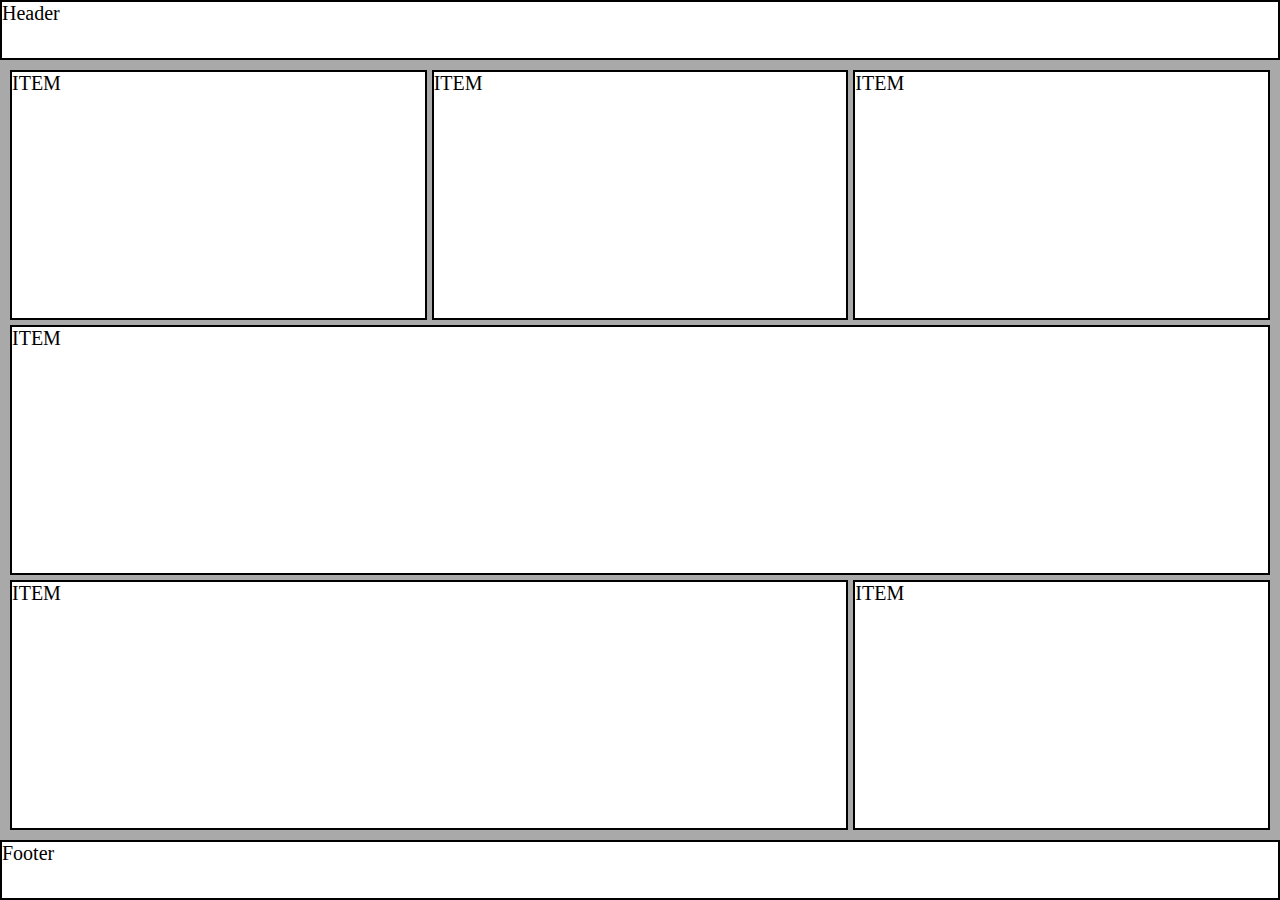
<file: cssmoderno/exerciciodeGrid/index.html>
<!DOCTYPE html>
<html lang="en">
<head>
    <meta charset="UTF-8">
    <meta http-equiv="X-UA-Compatible" content="IE=edge">
    <meta name="viewport" content="width=device-width, initial-scale=1.0">
    <title>Grid</title>
    <link rel="stylesheet" href="style.css">
</head>
<body>
    <div class="container">
        <header class="header">
            <p>Header</p>
        </header>
        <section class="main-content">

            <div class="item item1">
                <p>ITEM</p>
            </div>

            <div class="item item2">
                <p>ITEM</p>
            </div>

            <div class="item item3">
                <p>ITEM</p>
            </div>

            <div class="item item4">
                <p>ITEM</p>
            </div>

            <div class="item item5">
                <p>ITEM</p>
            </div>
            
            <div class="item item6">
                <p>ITEM</p>
            </div>
        </section>
        <footer class="footer">
            <p>Footer</p>
        </footer>
    </div>
</body>
</html>
</file>
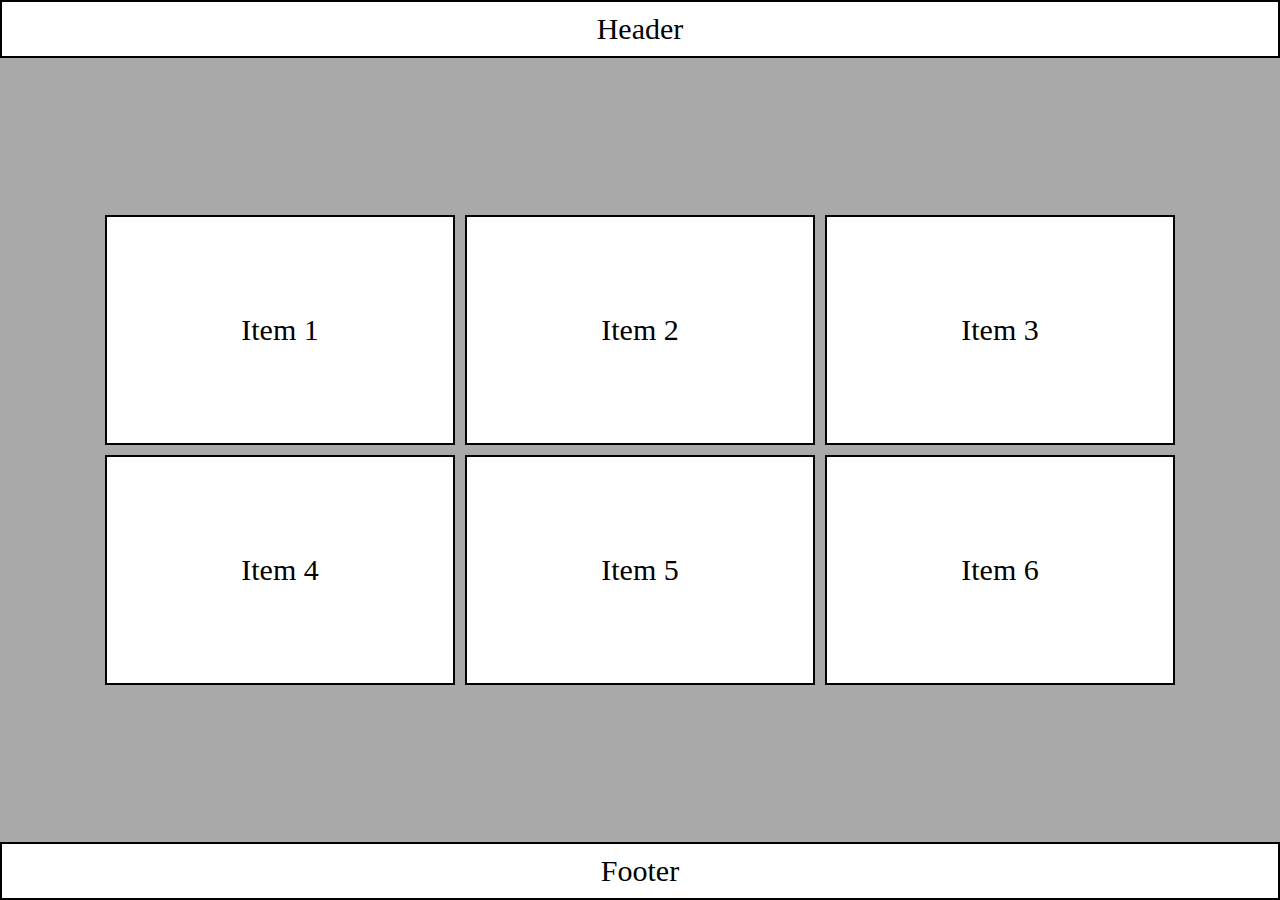
<file: cssmoderno/exFlexBox/index.html>
<!DOCTYPE html>
<html lang="en">
<head>
    <meta charset="UTF-8">
    <meta http-equiv="X-UA-Compatible" content="IE=edge">
    <meta name="viewport" content="width=device-width, initial-scale=1.0">
    <title>Exercicio Flexbox</title>
    <link rel="stylesheet" href="./style.css">
</head>
<body>
    <div class="container">
        <header class="header">
            <p class="paragraph">Header</p>
        </header>
        <section class="main-content">
            <div class="item">
                <p class="paragraph">Item 1</p>
            </div>
            <div class="item">
                <p class="paragraph">Item 2</p>
            </div>
            <div class="item">
                <p class="paragraph">Item 3</p>
            </div>
            <div class="item">
                <p class="paragraph">Item 4</p>
            </div>
            <div class="item">
                <p class="paragraph">Item 5</p>
            </div>
            <div class="item">
                <p class="paragraph">Item 6</p>
            </div>
        </section>
        <footer class="footer">
            <p class="paragraph">Footer</p>
        </footer>
    </div>
</body>
</html>
</file>
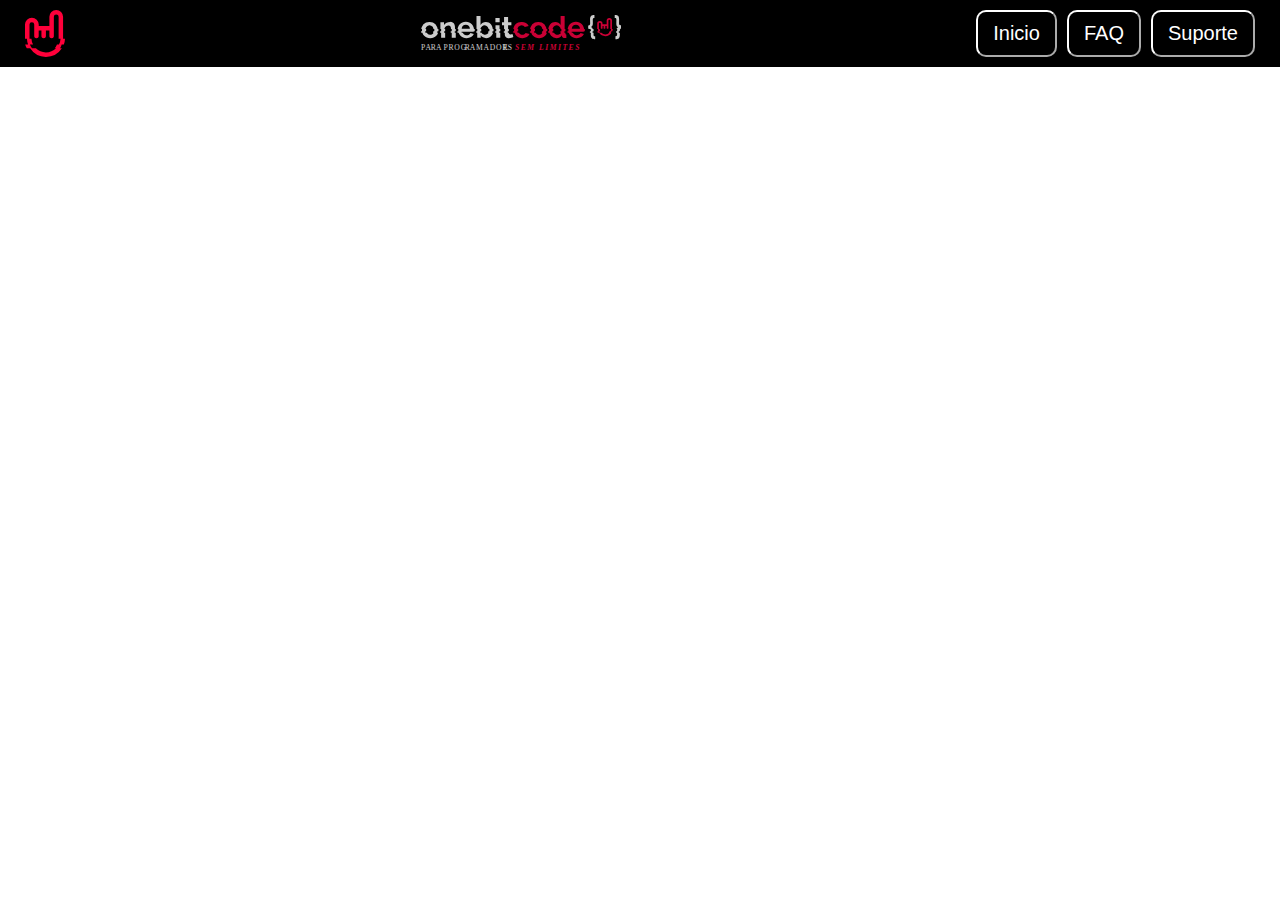
<file: cssmoderno/exHEADERcss/index.html>
<!DOCTYPE html>
<html lang="en">
<head>
    <meta charset="UTF-8">
    <meta http-equiv="X-UA-Compatible" content="IE=edge">
    <meta name="viewport" content="width=device-width, initial-scale=1.0">
    <title>Exercicio de fixação</title>
    <link rel="stylesheet" href="./style.css">
</head>
<body>
    <header class="header">
        <img src="./imagens/iconrock-red.svg" alt="logo-rock" class="logo-rock">
        <img src="./imagens/logo-onebitcode.svg" alt="logo-onebitcode" class="logo-onebitcode">
        <div class="buttons">
            <button class="buttonHeader">
                Inicio
            </button>

            <button class="buttonHeader">
                FAQ
            </button>

            <button class="buttonHeader">
                Suporte
            </button>
        </div>
    </header>
</body>
</html>
</file>
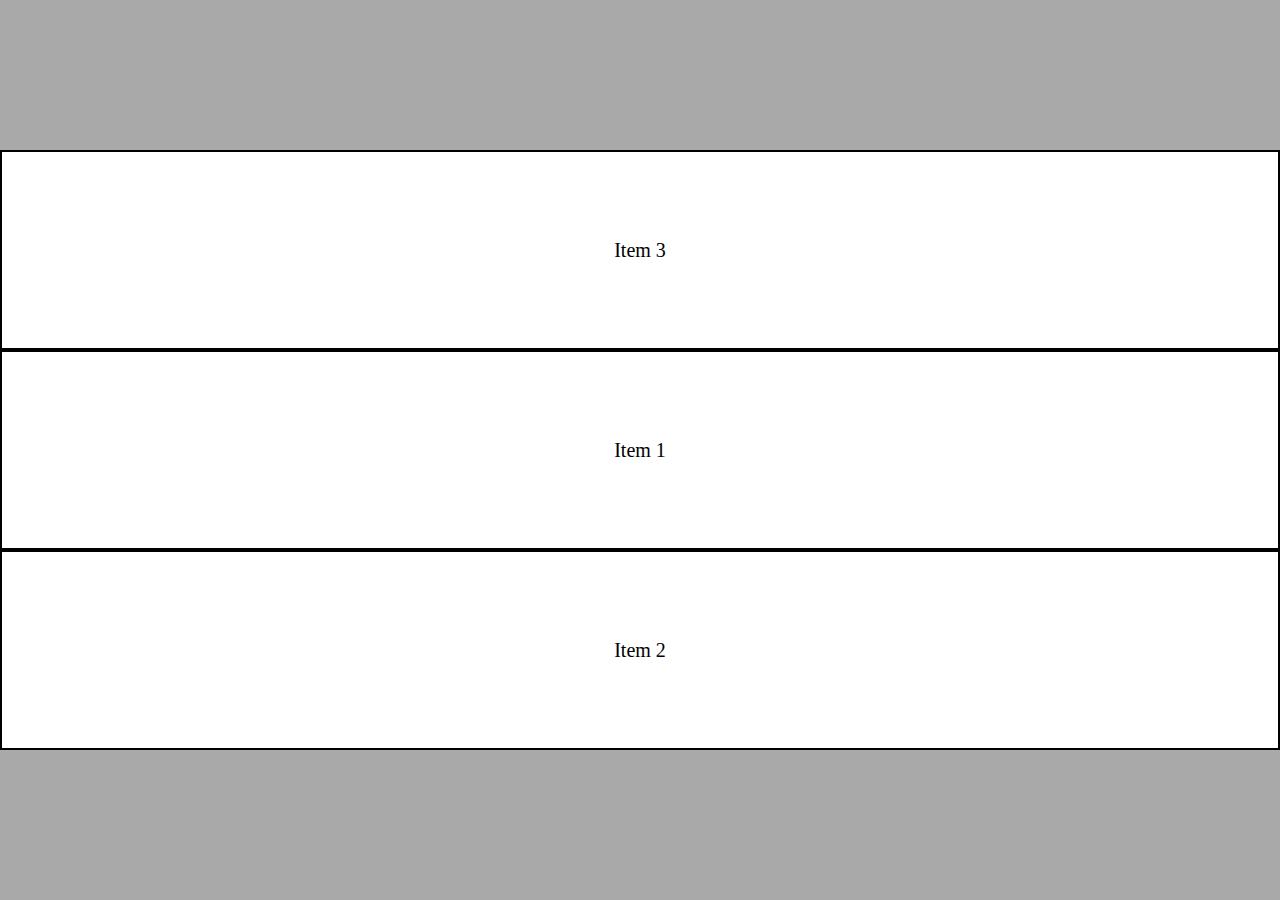
<file: cssmoderno/Flex-Items/index.html>
<!DOCTYPE html>
<html lang="en">
<head>
    <meta charset="UTF-8">
    <meta http-equiv="X-UA-Compatible" content="IE=edge">
    <meta name="viewport" content="width=device-width, initial-scale=1.0">
    <title>Flexbox layout</title>
    <link rel="stylesheet" href="./style.css">
</head>
<body>
    <div class="container">
        <div class="item item1">
            <p>Item 1</p>
        </div>
        <div class="item item2">
            <p>Item 2</p>
        </div>
        <div class="item item3">
            <p>Item 3</p>
        </div>
    </div>
</body>
</html>
</file>
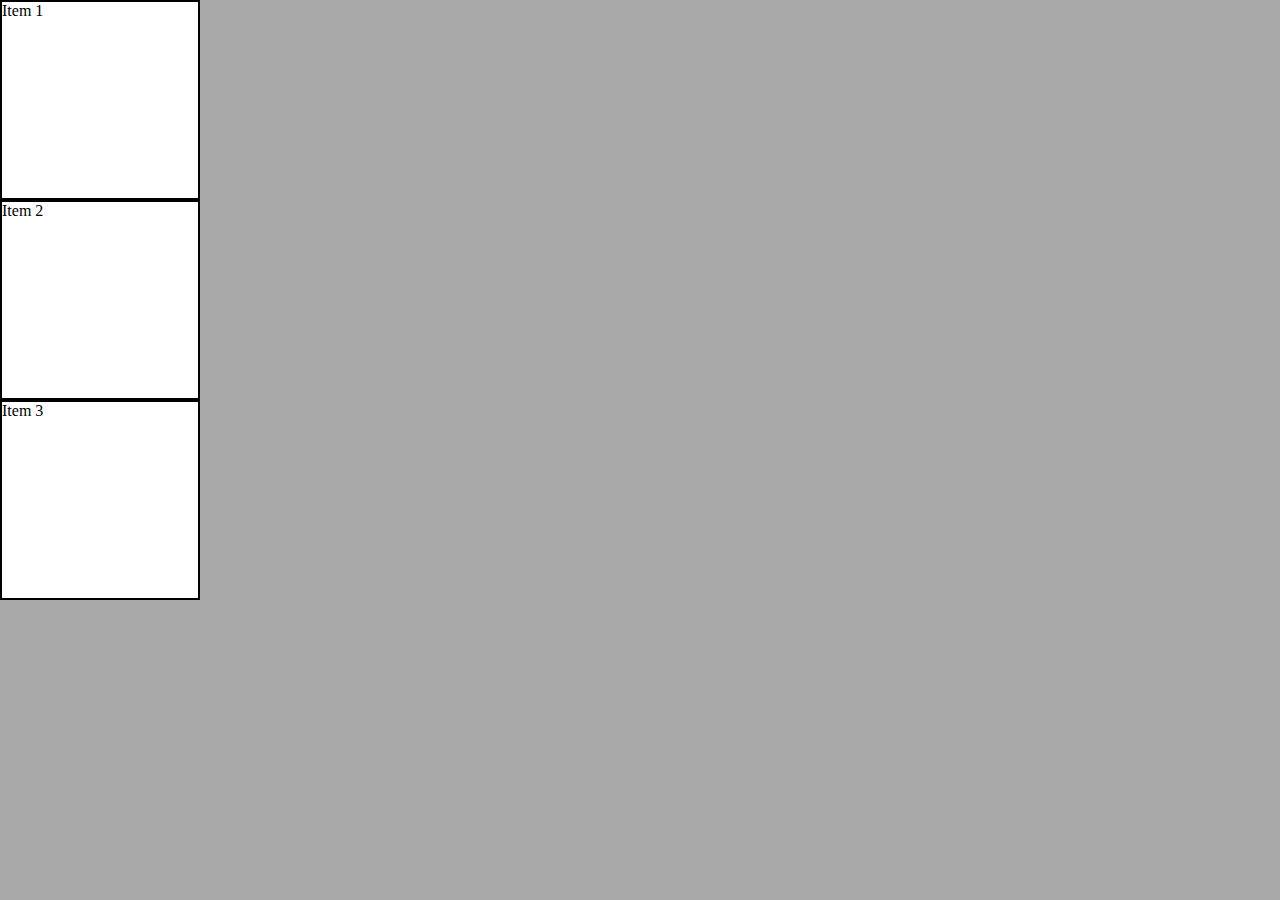
<file: cssmoderno/LayoutFlex/index.html>
<!DOCTYPE html>
<html lang="en">
<head>
    <meta charset="UTF-8">
    <meta http-equiv="X-UA-Compatible" content="IE=edge">
    <meta name="viewport" content="width=device-width, initial-scale=1.0">
    <title>Flexbox layout</title>
    <link rel="stylesheet" href="./style.css">
</head>
<body>
    <div class="container">
        <div class="item">
            <p>Item 1</p>
        </div>
        <div class="item">
            <p>Item 2</p>
        </div>
        <div class="item">
            <p>Item 3</p>
        </div>
    </div>
</body>
</html>
</file>
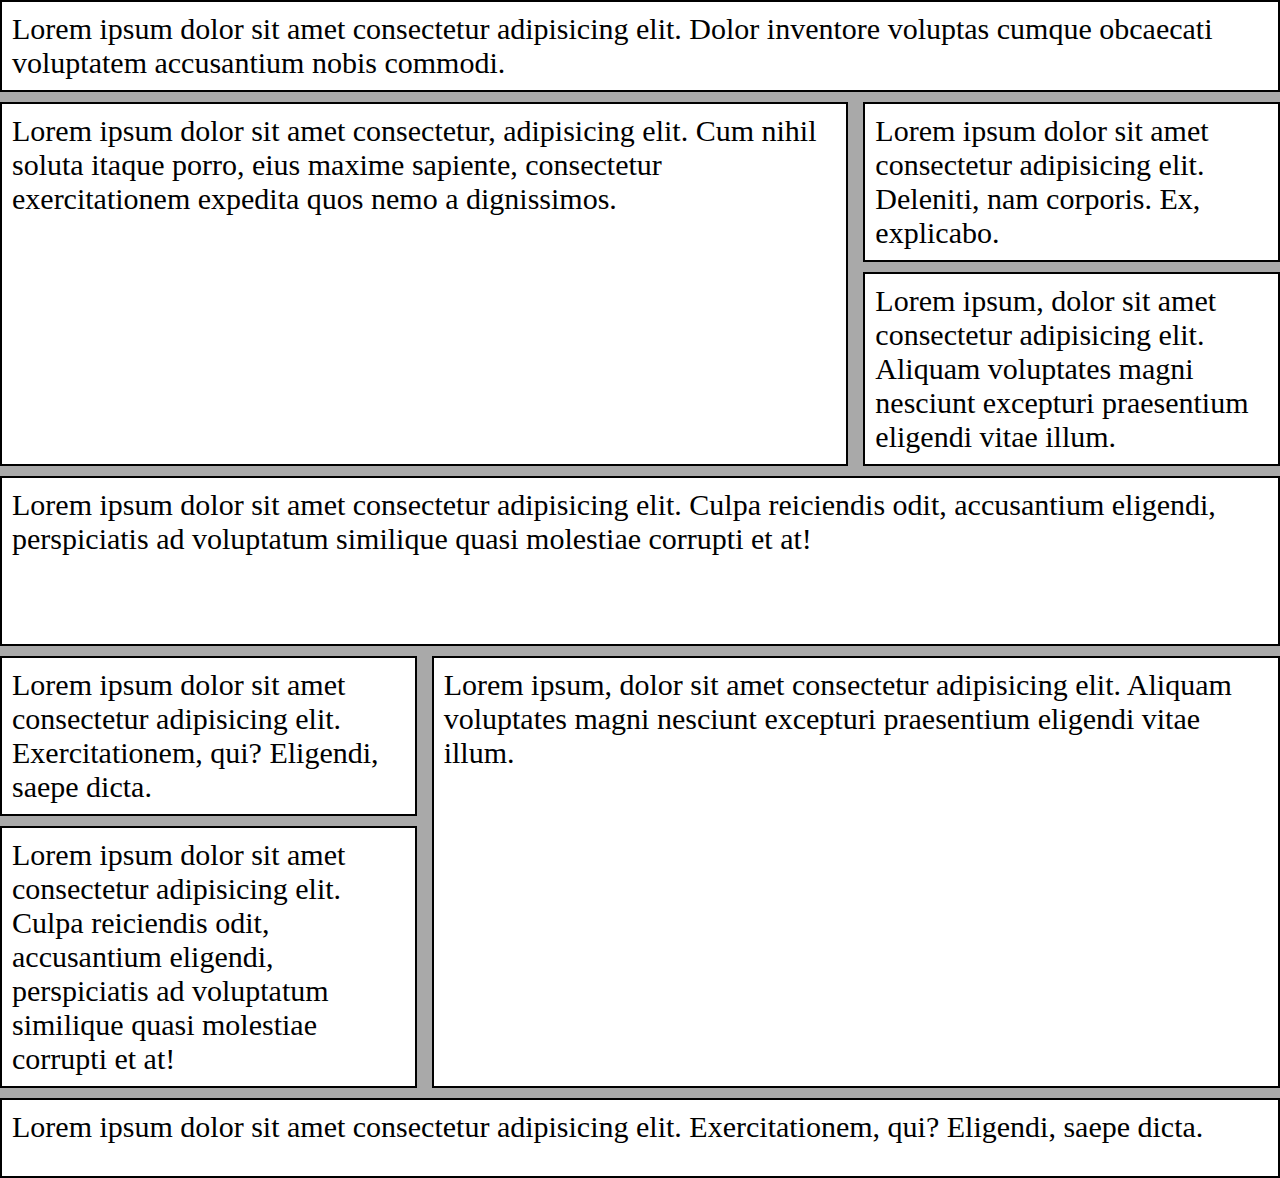
<file: cssmoderno/ManipulandoLinhasColunas/index.html>
<!DOCTYPE html>
<html lang="en">
<head>
    <meta charset="UTF-8">
    <meta http-equiv="X-UA-Compatible" content="IE=edge">
    <meta name="viewport" content="width=device-width, initial-scale=1.0">
    <title>Grid layout Ex</title>
    <link rel="stylesheet" href="style.css">
</head>
<body>
    <div class="container">
        <div class="item item1">
          <p>
            Lorem ipsum dolor sit amet consectetur adipisicing elit. Dolor inventore voluptas cumque obcaecati voluptatem
            accusantium nobis commodi.
          </p>
        </div>
        <div class="item item2" >
          <p>
            Lorem ipsum dolor sit amet consectetur, adipisicing elit. Cum nihil soluta itaque porro, eius maxime sapiente,
            consectetur exercitationem expedita quos nemo a dignissimos.
          </p>
        </div>
        <div class="item item3">
          <p>
            Lorem ipsum dolor sit amet consectetur adipisicing elit. Deleniti, nam corporis. Ex, explicabo.
          </p>
        </div>
        <div class="item item4">
          <p>
            Lorem ipsum, dolor sit amet consectetur adipisicing elit. Aliquam voluptates magni nesciunt excepturi
            praesentium eligendi vitae illum.
          </p>
        </div>
        <div class="item item5">
          <p>
            Lorem ipsum dolor sit amet consectetur adipisicing elit. Culpa reiciendis odit, accusantium eligendi,
            perspiciatis ad voluptatum similique quasi molestiae corrupti et at!
          </p>
        </div>
        <div class="item item6">
          <p>
            Lorem ipsum dolor sit amet consectetur adipisicing elit. Exercitationem, qui? Eligendi, saepe dicta.
          </p>
        </div>
        <div class="item item7">
          <p>
            Lorem ipsum, dolor sit amet consectetur adipisicing elit. Aliquam voluptates magni nesciunt excepturi
            praesentium eligendi vitae illum.
          </p>
        </div>
        <div class="item item8">
          <p>
            Lorem ipsum dolor sit amet consectetur adipisicing elit. Culpa reiciendis odit, accusantium eligendi,
            perspiciatis ad voluptatum similique quasi molestiae corrupti et at!
          </p>
        </div>
        <div class="item item9">
          <p>
            Lorem ipsum dolor sit amet consectetur adipisicing elit. Exercitationem, qui? Eligendi, saepe dicta.
          </p>
        </div>
      </div>
</body>
</html>
</file>
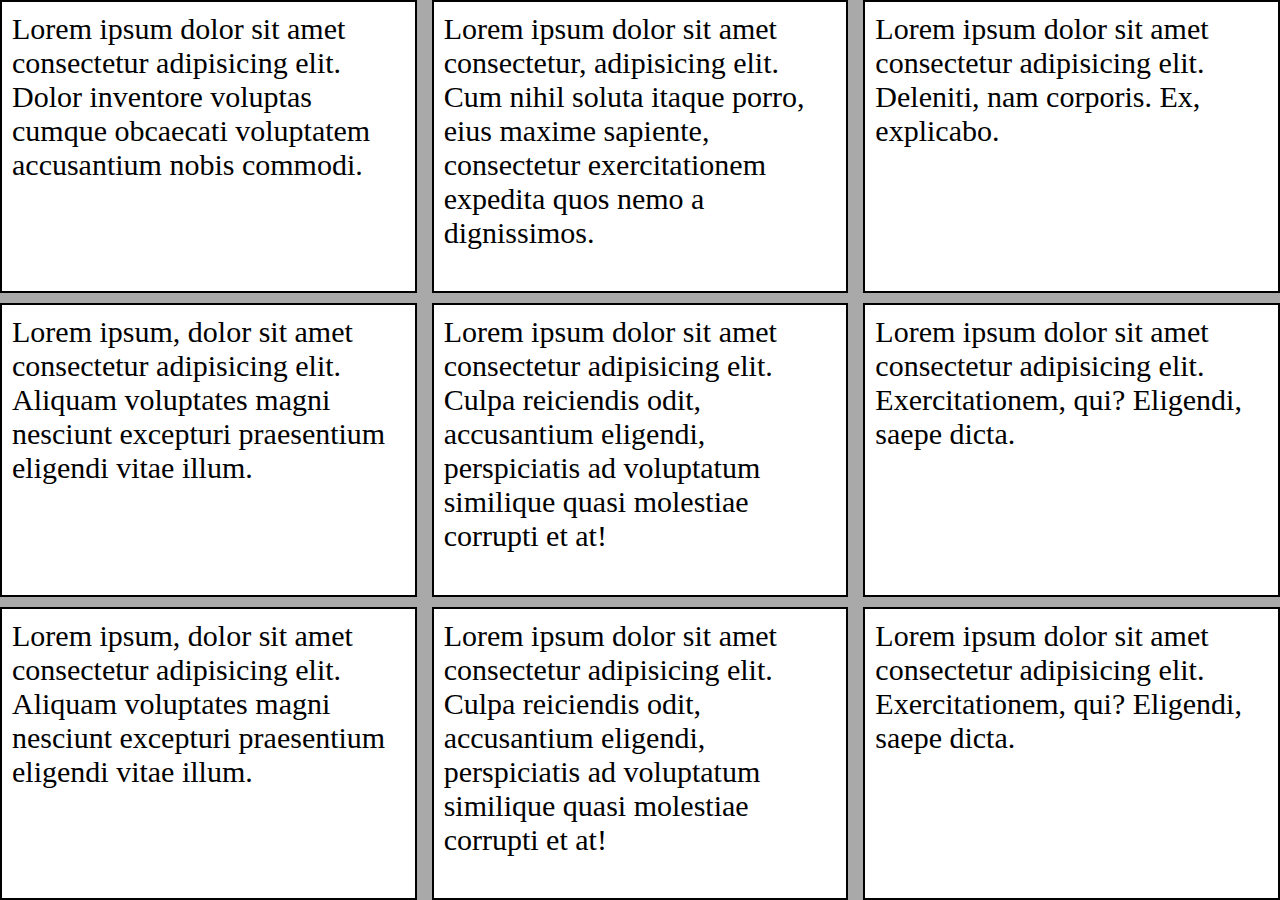
<file: cssmoderno/modificandoLayout/index.html>
<!DOCTYPE html>
<html lang="en">
<head>
    <meta charset="UTF-8">
    <meta http-equiv="X-UA-Compatible" content="IE=edge">
    <meta name="viewport" content="width=device-width, initial-scale=1.0">
    <title>Grid layout</title>
    <link rel="stylesheet" href="style.css">
</head>
<body>
    <div class="container">
        <div class="item">
          <p>
            Lorem ipsum dolor sit amet consectetur adipisicing elit. Dolor inventore voluptas cumque obcaecati voluptatem
            accusantium nobis commodi.
          </p>
        </div>
        <div class="item">
          <p>
            Lorem ipsum dolor sit amet consectetur, adipisicing elit. Cum nihil soluta itaque porro, eius maxime sapiente,
            consectetur exercitationem expedita quos nemo a dignissimos.
          </p>
        </div>
        <div class="item">
          <p>
            Lorem ipsum dolor sit amet consectetur adipisicing elit. Deleniti, nam corporis. Ex, explicabo.
          </p>
        </div>
        <div class="item">
          <p>
            Lorem ipsum, dolor sit amet consectetur adipisicing elit. Aliquam voluptates magni nesciunt excepturi
            praesentium eligendi vitae illum.
          </p>
        </div>
        <div class="item">
          <p>
            Lorem ipsum dolor sit amet consectetur adipisicing elit. Culpa reiciendis odit, accusantium eligendi,
            perspiciatis ad voluptatum similique quasi molestiae corrupti et at!
          </p>
        </div>
        <div class="item">
          <p>
            Lorem ipsum dolor sit amet consectetur adipisicing elit. Exercitationem, qui? Eligendi, saepe dicta.
          </p>
        </div>
        <div class="item">
          <p>
            Lorem ipsum, dolor sit amet consectetur adipisicing elit. Aliquam voluptates magni nesciunt excepturi
            praesentium eligendi vitae illum.
          </p>
        </div>
        <div class="item">
          <p>
            Lorem ipsum dolor sit amet consectetur adipisicing elit. Culpa reiciendis odit, accusantium eligendi,
            perspiciatis ad voluptatum similique quasi molestiae corrupti et at!
          </p>
        </div>
        <div class="item">
          <p>
            Lorem ipsum dolor sit amet consectetur adipisicing elit. Exercitationem, qui? Eligendi, saepe dicta.
          </p>
        </div>
      </div>
</body>
</html>
</file>
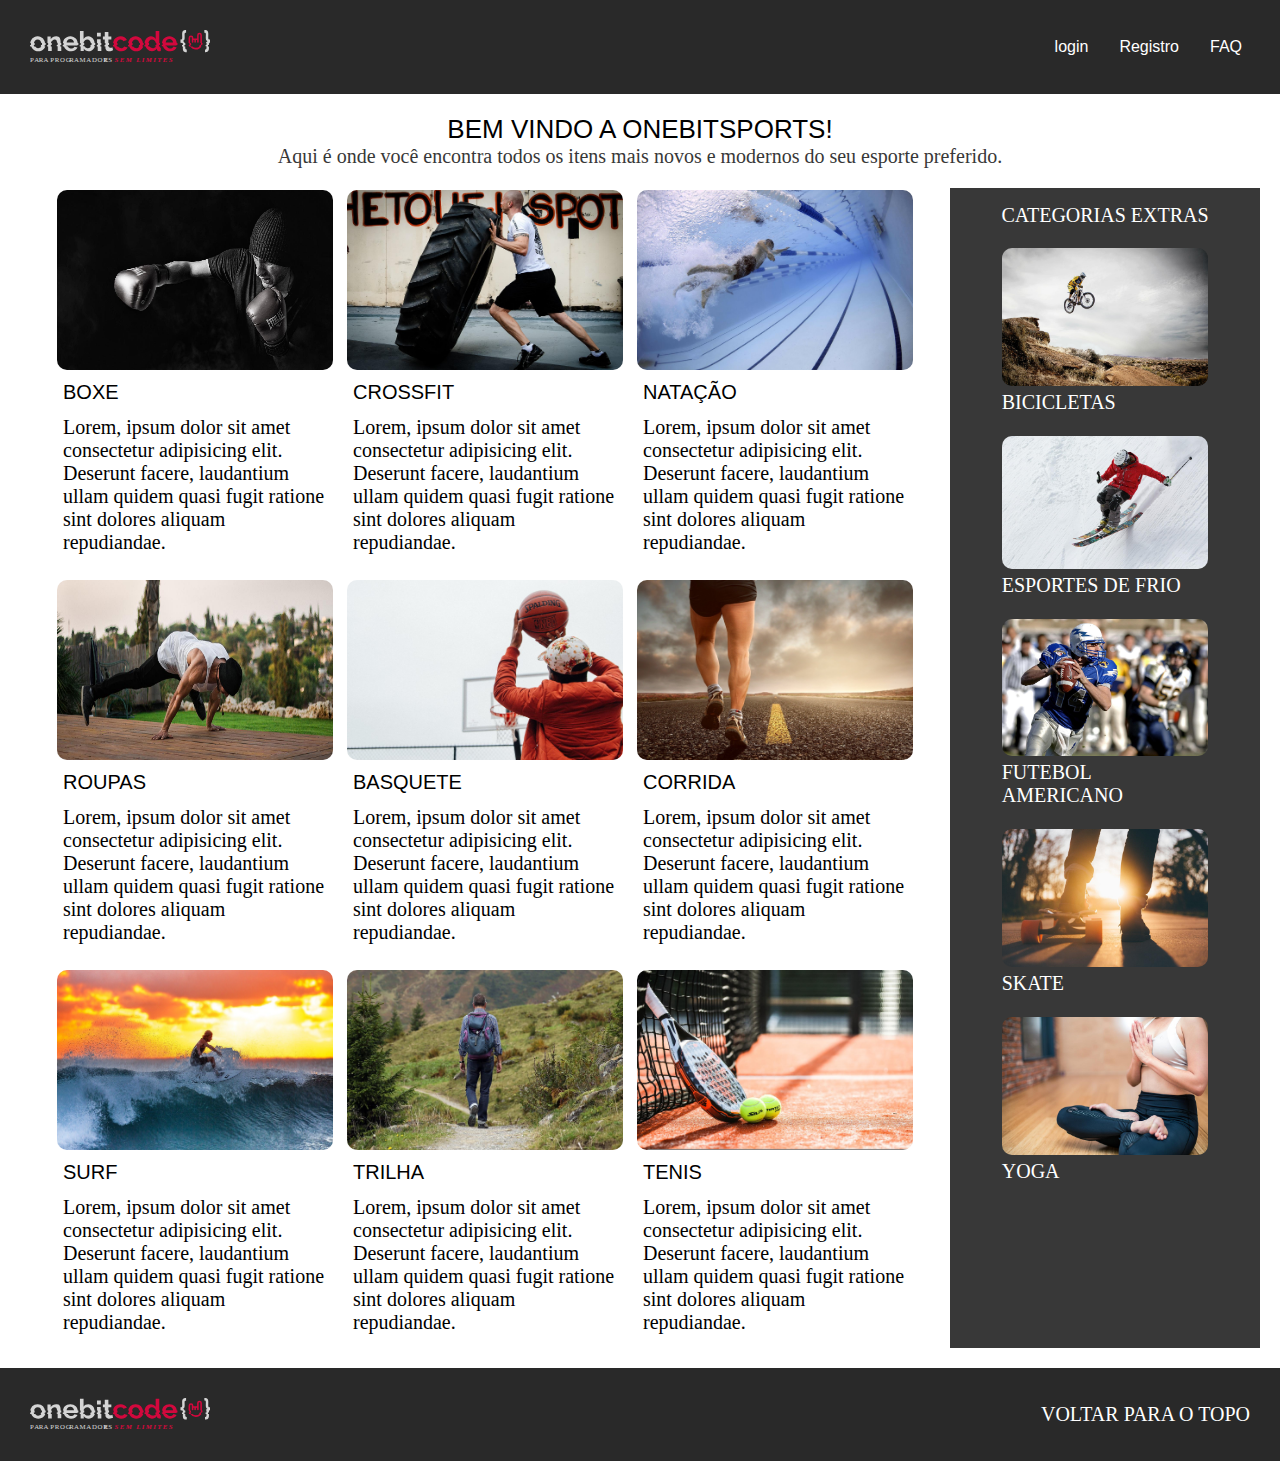
<file: cssmoderno/projetoflexbox-grid/index.html>
<!DOCTYPE html>
<html lang="en">
<head>
    <meta charset="UTF-8">
    <meta http-equiv="X-UA-Compatible" content="IE=edge">
    <meta name="viewport" content="width=device-width, initial-scale=1.0">
    <title>Projeto</title>
    <link rel="stylesheet" href="style.css">
</head>

<body>
    <div class="container">
        <header class="header">
            <img src="./imagens/logo-onebitcode.svg" alt="log-header" class="logoNavBar">
            <div class="headerBtnGroup">
                <button class="navBtn">login</button>
                <button class="navBtn">Registro</button>
                <button class="navBtn">FAQ</button>
            </div>
        </header>
        <p class="sectionTitle" id="backToTop">BEM VINDO A ONEBITSPORTS!</p>
        <p class="sectionDescription">Aqui é onde você encontra todos os itens mais novos e modernos do seu esporte preferido.</p>
        
        <section class="gridContainer">
            <div class="mainContent">
                <div class="categoryCard">
                    <img src="./imagens/boxe.jpg" alt="mainCardImg" class="mainCardImg">
                    <p class="mainCategoryCardTitle">BOXE</p>
                    <p class="mainCategoryCardDescription">Lorem, ipsum dolor sit amet consectetur adipisicing elit. Deserunt facere, laudantium ullam quidem quasi fugit ratione sint dolores aliquam repudiandae.</p>
                </div>

                <div class="categoryCard">
                    <img src="./imagens/crossfit.jpg" alt="mainCardImg" class="mainCardImg">
                    <p class="mainCategoryCardTitle">CROSSFIT</p>
                    <p class="mainCategoryCardDescription">Lorem, ipsum dolor sit amet consectetur adipisicing elit. Deserunt facere, laudantium ullam quidem quasi fugit ratione sint dolores aliquam repudiandae.</p>
                </div>

                <div class="categoryCard">
                    <img src="./imagens/natacao.jpg" alt="mainCardImg" class="mainCardImg">
                    <p class="mainCategoryCardTitle">NATAÇÃO</p>
                    <p class="mainCategoryCardDescription">Lorem, ipsum dolor sit amet consectetur adipisicing elit. Deserunt facere, laudantium ullam quidem quasi fugit ratione sint dolores aliquam repudiandae.</p>
                </div>

                <div class="categoryCard">
                    <img src="./imagens/roupas.jpg" alt="mainCardImg" class="mainCardImg">
                    <p class="mainCategoryCardTitle">ROUPAS</p>
                    <p class="mainCategoryCardDescription">Lorem, ipsum dolor sit amet consectetur adipisicing elit. Deserunt facere, laudantium ullam quidem quasi fugit ratione sint dolores aliquam repudiandae.</p>
                </div>

                <div class="categoryCard">
                    <img src="./imagens/basquete.jpg" alt="mainCardImg" class="mainCardImg">
                    <p class="mainCategoryCardTitle">BASQUETE</p>
                    <p class="mainCategoryCardDescription">Lorem, ipsum dolor sit amet consectetur adipisicing elit. Deserunt facere, laudantium ullam quidem quasi fugit ratione sint dolores aliquam repudiandae.</p>
                </div>

                <div class="categoryCard">
                    <img src="./imagens/corrida.jpg" alt="mainCardImg" class="mainCardImg">
                    <p class="mainCategoryCardTitle">CORRIDA</p>
                    <p class="mainCategoryCardDescription">Lorem, ipsum dolor sit amet consectetur adipisicing elit. Deserunt facere, laudantium ullam quidem quasi fugit ratione sint dolores aliquam repudiandae.</p>
                </div>

                <div class="categoryCard">
                    <img src="./imagens/surf.jpg" alt="mainCardImg" class="mainCardImg">
                    <p class="mainCategoryCardTitle">SURF</p>
                    <p class="mainCategoryCardDescription">Lorem, ipsum dolor sit amet consectetur adipisicing elit. Deserunt facere, laudantium ullam quidem quasi fugit ratione sint dolores aliquam repudiandae.</p>
                </div>

                <div class="categoryCard">
                    <img src="./imagens/trilha.jpg" alt="mainCardImg" class="mainCardImg">
                    <p class="mainCategoryCardTitle">TRILHA</p>
                    <p class="mainCategoryCardDescription">Lorem, ipsum dolor sit amet consectetur adipisicing elit. Deserunt facere, laudantium ullam quidem quasi fugit ratione sint dolores aliquam repudiandae.</p>
                </div>

                <div class="categoryCard">
                    <img src="./imagens/tenis.jpg" alt="mainCardImg" class="mainCardImg">
                    <p class="mainCategoryCardTitle">TENIS</p>
                    <p class="mainCategoryCardDescription">Lorem, ipsum dolor sit amet consectetur adipisicing elit. Deserunt facere, laudantium ullam quidem quasi fugit ratione sint dolores aliquam repudiandae.</p>
                </div>
            </div>
            <div class="sidebarContent">
                <p>CATEGORIAS EXTRAS</p>
                <div class="sidebarCard">
                    <img src="./imagens/bicicletas.jpg" alt="sidebarCardImg" class="sidebarCardImg">
                    <p class="sideCardTitle">BICICLETAS</p>
                </div>

                <div  class="sidebarCard">
                    <img src="./imagens/esportesNaNeve.jpg" alt="sidebarCardImg" class="sidebarCardImg">
                    <p class="sideCardTitle">ESPORTES DE FRIO</p>
                </div>

                <div  class="sidebarCard">
                    <img src="./imagens/futebolAmericano.jpg" alt="sidebarCardImg" class="sidebarCardImg">
                    <p class="sideCardTitle">FUTEBOL AMERICANO</p>
                </div>

                <div class="sidebarCard">
                    <img src="./imagens/skate.jpg" alt="sidebarCardImg" class="sidebarCardImg">
                    <p class="sideCardTitle">SKATE</p>
                </div>

                <div class="sidebarCard">
                    <img src="./imagens/yoga.jpg" alt="sidebarCardImg" class="sidebarCardImg">
                    <p class="sideCardTitle">YOGA</p>
                </div>
            </div>
        </section>
        <footer class="footer">
            <img src="./imagens/logo-onebitcode.svg" alt="logo-footer" class="logoFooter">
            <a href="#backToTop" class="footerAnchor"> VOLTAR PARA O TOPO</a>
        </footer>
    </div>
</body>

</html>
</file>
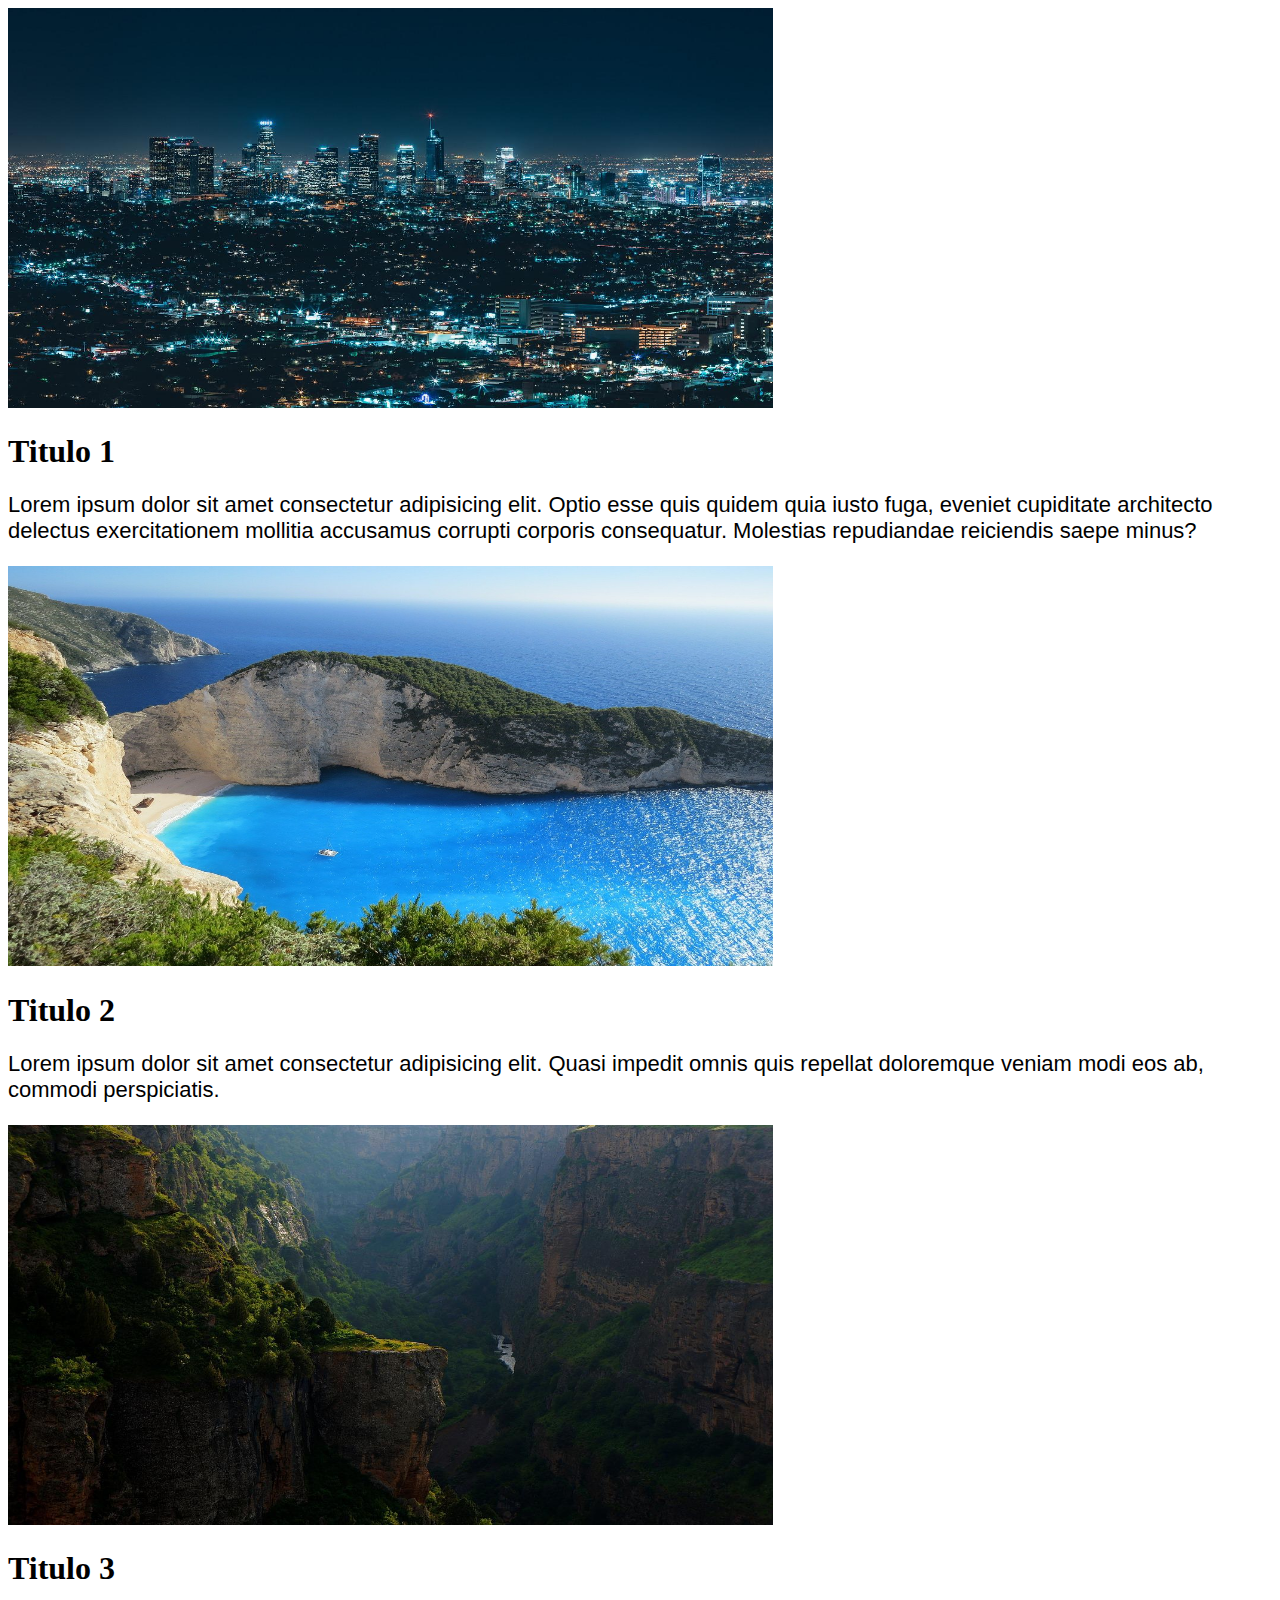
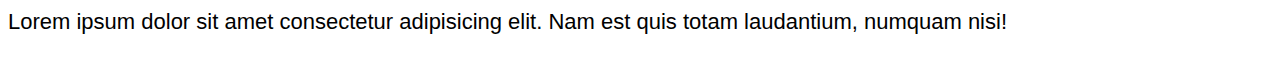
<file: cssmoderno/responsividade/index.html>
<!DOCTYPE html>
<html lang="pt-br">

<head>
  <meta charset="UTF-8">
  <meta http-equiv="X-UA-Compatible" content="IE=edge">
  <meta name="viewport" content="width=device-width, initial-scale=1.0">
  <link rel="stylesheet" href="./index.css">
  <title>Responsividade</title>
</head>

<body>
<img src="./imagens/01.jpg" alt="img-o1" class="img-content">
<h1 class="title-content">Titulo 1</h1>
<p class="text-content">Lorem ipsum dolor sit amet consectetur adipisicing elit. Optio esse quis quidem quia iusto fuga, eveniet cupiditate architecto delectus exercitationem mollitia accusamus corrupti corporis consequatur. Molestias repudiandae reiciendis saepe minus?</p>

<img src="./imagens/02.jpg" alt="img-02" class="img-content">
<h1 class="title-content">Titulo 2</h1>
<p class="text-content">Lorem ipsum dolor sit amet consectetur adipisicing elit. Quasi impedit omnis quis repellat doloremque veniam modi eos ab, commodi perspiciatis.</p>

<img src="./imagens/03.jpg" alt="img-03" class="img-content">
<h1 class="title-content">Titulo 3</h1>
<p class="text-content">Lorem ipsum dolor sit amet consectetur adipisicing elit. Nam est quis totam laudantium, numquam nisi!</p>
</body>

</html>
</file>
<file: cssmoderno/exerciciodeGrid/style.css>
*{
    margin: 0;
    padding: 0;
    box-sizing: border-box;
    font-size: 20px;
}
.container{
    background-color: darkgray;
    min-height: 100vh;
    display: flex;
    flex-direction:column ;
}
.header{
    background-color: white;
    border: 2px solid black;
    width: 100%;
    height: 60px;
}
.main-content{
    flex: 1 0 auto;
    padding: 10px;
    display: grid;
    grid-template-columns: repeat(3, 1fr);
    grid-template-areas: 
    "item1 item2 item3"
    "item4 item4 item4"
    "item5 item5 item6";
    gap: 5px;
}
.item{
    background-color: white;
    border: 2px solid black;
}
.item1{
    grid-area: item1;
    min-width: 250px;
}

.item2{
    grid-area: item2;
    min-width: 250px;
}

.item3{
    grid-area: item3;
    min-width: 250px;
}

.item4{
    grid-area: item4;
}

.item5{
    grid-area: item5;
    min-width: 350px;
}

.item6{
    grid-area: item6;
    min-width: 250px;
}

.footer{
    background-color: white;
    border: 2px solid black;
    width: 100%;
    height: 60px;
}

@media(max-width:780px){
    .main-content{
        grid-template-areas: 
        "item1 item1 item1"
        "item2 item2 item2"
        "item3 item3 item3"
        "item4 item4 item4"
        "item5 item5 item6";
    }
}

@media(max-width:630px){
    .main-content{
        grid-template-areas: 
        "item1 item1 item1"
        "item2 item2 item2"
        "item3 item3 item3"
        "item4 item4 item4"
        "item5 item5 item5"
        "item6 item6 item6";
    }
}

@media (max-width:360px){
    .item5{
        min-width: auto;
    }
}
</file>
<file: cssmoderno/exFlexBox/style.css>
*{
    margin: 0;
    padding: 0;
    box-sizing: border-box;
}

.container{
    min-height: 100vh;
    background-color: darkgray;
    display: flex;
    flex-direction: column;
}
.paragraph{
    font-size: 30px;
}
.header{
    flex-basis: 100%;
    padding: 10px;
    background-color: white;
    border: 2px solid black;
    display: flex;
    justify-content: center;
}

.main-content{
    flex: 1 0 auto;
    padding: 10px;  
    display: flex;
    flex-wrap:wrap ;
    gap: 10px;
    align-items: center;
    justify-content: center;
    align-content: center;
}
.item{
    flex-basis: 350px;
    height: 230px;
    background-color: white;
    border: 2px solid black;
    display: flex;
    align-items: center;
    justify-content: center;
}
.footer{
    flex-basis: 100%;
    padding: 10px;
    background-color: white;
    border: 2px solid black;
    display: flex;
    justify-content: center;
    align-items: center;
    padding: 10px;
}
</file>
<file: cssmoderno/exHEADERcss/style.css>
*{
    padding: 0;
    margin: 0;
    box-sizing: border-box;
}
.header{
    background-color: black;
    display: flex;
    justify-content: space-between;
    padding: 10px 25px;
    align-items: center;
}
.logo-rock{
    width: 40px;
}

.logo-onebitcode{
    width: 200px;
}
.buttons{
    display: flex;
    gap: 10px;
}
.buttonHeader{
    font-size: 20px;
    padding: 10px 15px;
    border-radius: 10px;
    background-color: transparent;
    border-color: white;
    color: white;
    cursor: pointer;
    transition: 0.3s;
}
.buttonHeader:hover{
    border-color: #ff0044;
}
</file>
<file: cssmoderno/Flex-Items/style.css>
*{
    margin: 0;
    padding: 0;
    box-sizing: border-box;
}

.container{
    background-color: darkgray;
    min-height: 100vh;
    display: flex;
    gap: 0px 15px;
    justify-content: center;
    align-items: center;
    flex-direction: column;
   /* flex-wrap: wrap; */
}
.item{
    width: 100%;    
    height: 200px;
    border: 2px solid black;
    background-color: white;
    font-size: 20px;
    display: flex;
    justify-content: center;
    align-items: center;


}

.item1{
    order: 2;
    align-self: flex-end;
}

.item2{
    order: 3;
}

.item3{
    order: 1;
}

@media(max-width: 390px){
    .item2{
        flex: 1 0 620px;
    }
}
</file>
<file: cssmoderno/LayoutFlex/style.css>
*{
    margin: 0;
    padding: 0;
    box-sizing: border-box;
}

.container{
    background-color: darkgray;
    min-height: 100vh;
}
.item{
    width: 200px;
    height: 200px;
    border: 2px solid black;
    background-color: white;
}
</file>
<file: cssmoderno/ManipulandoLinhasColunas/style.css>
*{
    margin: 0;
    padding: 0;
    box-sizing: border-box;
}

.container{
    background-color: darkgray;
    min-height: 100vh;
    display: grid;
    grid-template-columns: repeat(3, 1fr);
    grid-auto-rows: minmax(80px,auto);
    gap: 10px 15px ;
    grid-template-areas: 
    "item1 item1 item1"
    "item2 item2 item3"
    "item2 item2 item4"
    "item5 item5 item5" 
    "item5 item5 item5"
    "item6 item7 item7"
    "item8 item7 item7"
    "item9 item9 item9";
}

.item{
    border: 2px solid black;
    background-color: white;
    font-size: 30px;
    padding: 10px;
}

.item1{
    grid-area: item1;
}

.item2{
  grid-area: item2;
}
.item3{
    grid-area: item3;
}
.item4{
    grid-area: item4;
}
.item5{
 grid-area: item5;
}
.item6{
grid-area: item6;
}
.item7{
   grid-area: item7;
}
.item8{
    grid-area: item8;
}
.item9{
 grid-area: item9;  
}
</file>
<file: cssmoderno/modificandoLayout/style.css>
*{
    margin: 0;
    padding: 0;
    box-sizing: border-box;
}

.container{
    background-color: darkgray;
    min-height: 100vh;
    display: grid;
    grid-template-columns: repeat(3, 1fr);
    gap: 10px 15px ;
    grid-auto-rows: minmax(210px,100%);
}

.item{
    border: 2px solid black;
    background-color: white;
    font-size: 30px;
    padding: 10px;
}
</file>
<file: cssmoderno/projetoflexbox-grid/style.css>
*{
    padding: 0;
    margin: 0;
    box-sizing: border-box;
    font-size: 20px;
}
.container{
    min-height: 100vh;
    display: flex;
    flex-direction: column;
}

.header{
    width: 100%;
    min-height: 40px;
    background-color: #292929;
    display: flex;
    align-items: center;
    justify-content: space-between;
    flex-wrap: wrap;
    padding: 30px;
    gap: 8px 15px;
}
.logoNavBar{
    width: 180px;
}

.headerBtnGroup{
    display: flex;
    gap: 15px;
}
.navBtn{
    font-size: 16px;
    padding: 6px;
    background-color: transparent;
    border: 2px solid transparent;
    color: white;
    cursor: pointer;
}
.navBtn:hover{
    border-bottom: 2px solid black;
}
.sectionTitle{
    font-size: 26px;
    font-family: Arial, Helvetica, sans-serif;
    text-align: center;
    padding-top: 20px;
}
.sectionDescription{
    text-align: center;
    color: #383838;
}
.gridContainer{
    display: grid;
    grid-template-columns: 3fr 1fr;
    grid-template-areas: "mainContent sidebarContent";
    padding: 20px;
    flex: 1 0 auto;
}

.mainContent{
    display: flex;
    flex-wrap: wrap;
    justify-content: center;
    gap: 10px;
    grid-area: mainContent;
}
.categoryCard{
    width: 280px;
    height: 380px;
    border: 2px solid transparent;
    border-radius: 10px;
    transition: 0.5s;
    cursor: pointer;
}
.mainCardImg{
    width: 100%;
    height: 180px;
    border-radius: 10px;
}
.categoryCard:hover{
    border-color: black;
}
.mainCategoryCardTitle{
    font-family: Arial, Helvetica, sans-serif;
    padding: 6px;
}
.mainCategoryCardDescription{
     padding: 6px;
}
.sidebarContent{
    background-color: #383838;
    color: white;
    padding: 16px;
    display: flex;
    flex-direction: column;
    align-items: center;
    min-width: 300px;
    grid-area: sidebarContent;
    gap: 20px;
}
.sidebarCard{
    width: 75%;
    border: 1px solid transparent;
    border-radius: 10px;
    transition: 0.5s;
    cursor: pointer;
}
.sidebarCardImg{
    width: 100%;
    border-radius: 10px;
}
.sidebarCardTitle{
    font-family:Arial, Helvetica, sans-serif ;
    text-align: center;
    padding: 10px;

}
.sidebarCard:hover{
    border-color: gainsboro;
}
.logoFooter{
    width: 180px;
}
.footer{
    width: 100%;
    min-height: 40px;
    background-color: #292929;
    display: flex;
    flex-wrap: wrap;
    align-items: center;
    justify-content: space-between;
    padding: 30px;
    gap: 15px;
}
.footerAnchor{
    color: white;
    text-decoration: none;
}

@media(max-width:630px){
    .gridContainer{
        grid-template-areas:
        "mainContent"
        "sidebarContent";
        display: flex;
        flex-direction: column;
        align-items: center;
        gap: 10px;
    }
    .sidebarContent{
        min-width: auto;
    }
    .footerAnchor{
        font-size: 19px;
    }
}
@media(max-width:463px){
    .header{
        justify-content: center;
    }
    .footer{
        justify-content: center;
    }
}
</file>
<file: cssmoderno/responsividade/index.css>
.img-content{
    width: 765px;
    height: 400px;
}
.text-content{
    font-size: 22px;
    font-family: Arial, Helvetica, sans-serif;
}
@media(max-width:2560px) and (min-width:1440px){
body{
    background-color: red;
    color: white;
}
}

@media(max-width:790px){
    .img-content{
        width: 90%;
        height: auto;
    }
}
@media (max-width:425px) {
    .img-content{
        width: 100%;
        height: auto;
    }
    .title-content{
        text-align: center;
    }
    .text-content{
        font-size:18px;
        text-align:center;
    }
}

@media (max-width:320px) {
    .text-content{
        font-size:14px;
    }
}
</file>
